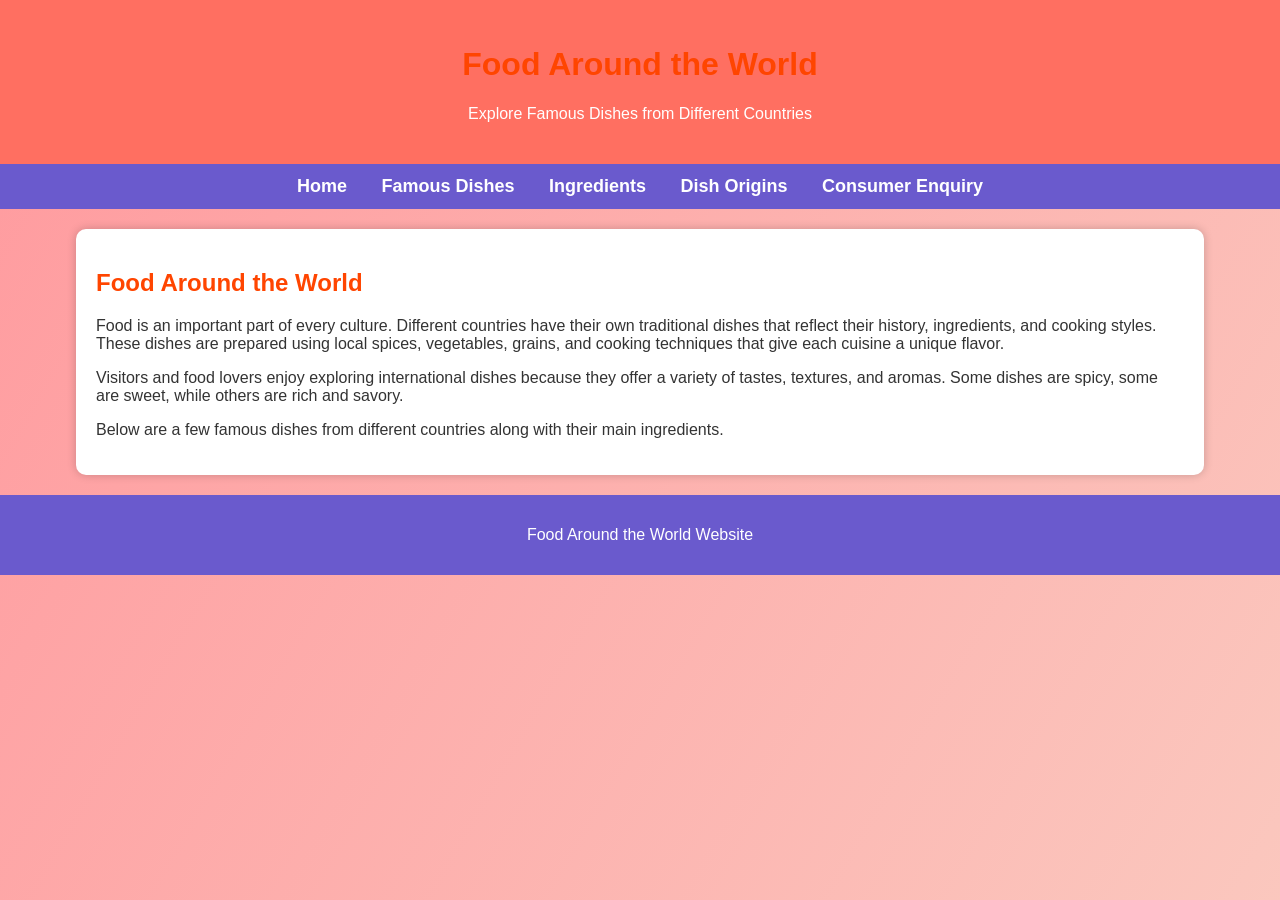
<file: index.html>
<!DOCTYPE html>
<html>
<head>
<title>Food Around the World</title>
<link rel="stylesheet" href="style.css">
</head>

<body>

<header>
<h1>Food Around the World</h1>
<p>Explore Famous Dishes from Different Countries</p>
</header>

<nav>
<a href="index.html">Home</a>
<a href="dishes.html">Famous Dishes</a>
<a href="ingredients.html">Ingredients</a>
<a href="origin.html">Dish Origins</a>
<a href="enquiry.html">Consumer Enquiry</a>
</nav>

<div class="container">

<h2>Food Around the World</h2>

<p>Food is an important part of every culture. Different countries have their own traditional dishes that reflect their history, ingredients, and cooking styles. These dishes are prepared using local spices, vegetables, grains, and cooking techniques that give each cuisine a unique flavor.</p>

<p>Visitors and food lovers enjoy exploring international dishes because they offer a variety of tastes, textures, and aromas. Some dishes are spicy, some are sweet, while others are rich and savory.</p>

<p>Below are a few famous dishes from different countries along with their main ingredients.</p>

</div>

<footer>
<p>Food Around the World Website</p>
</footer>

</body>
</html>
</file>
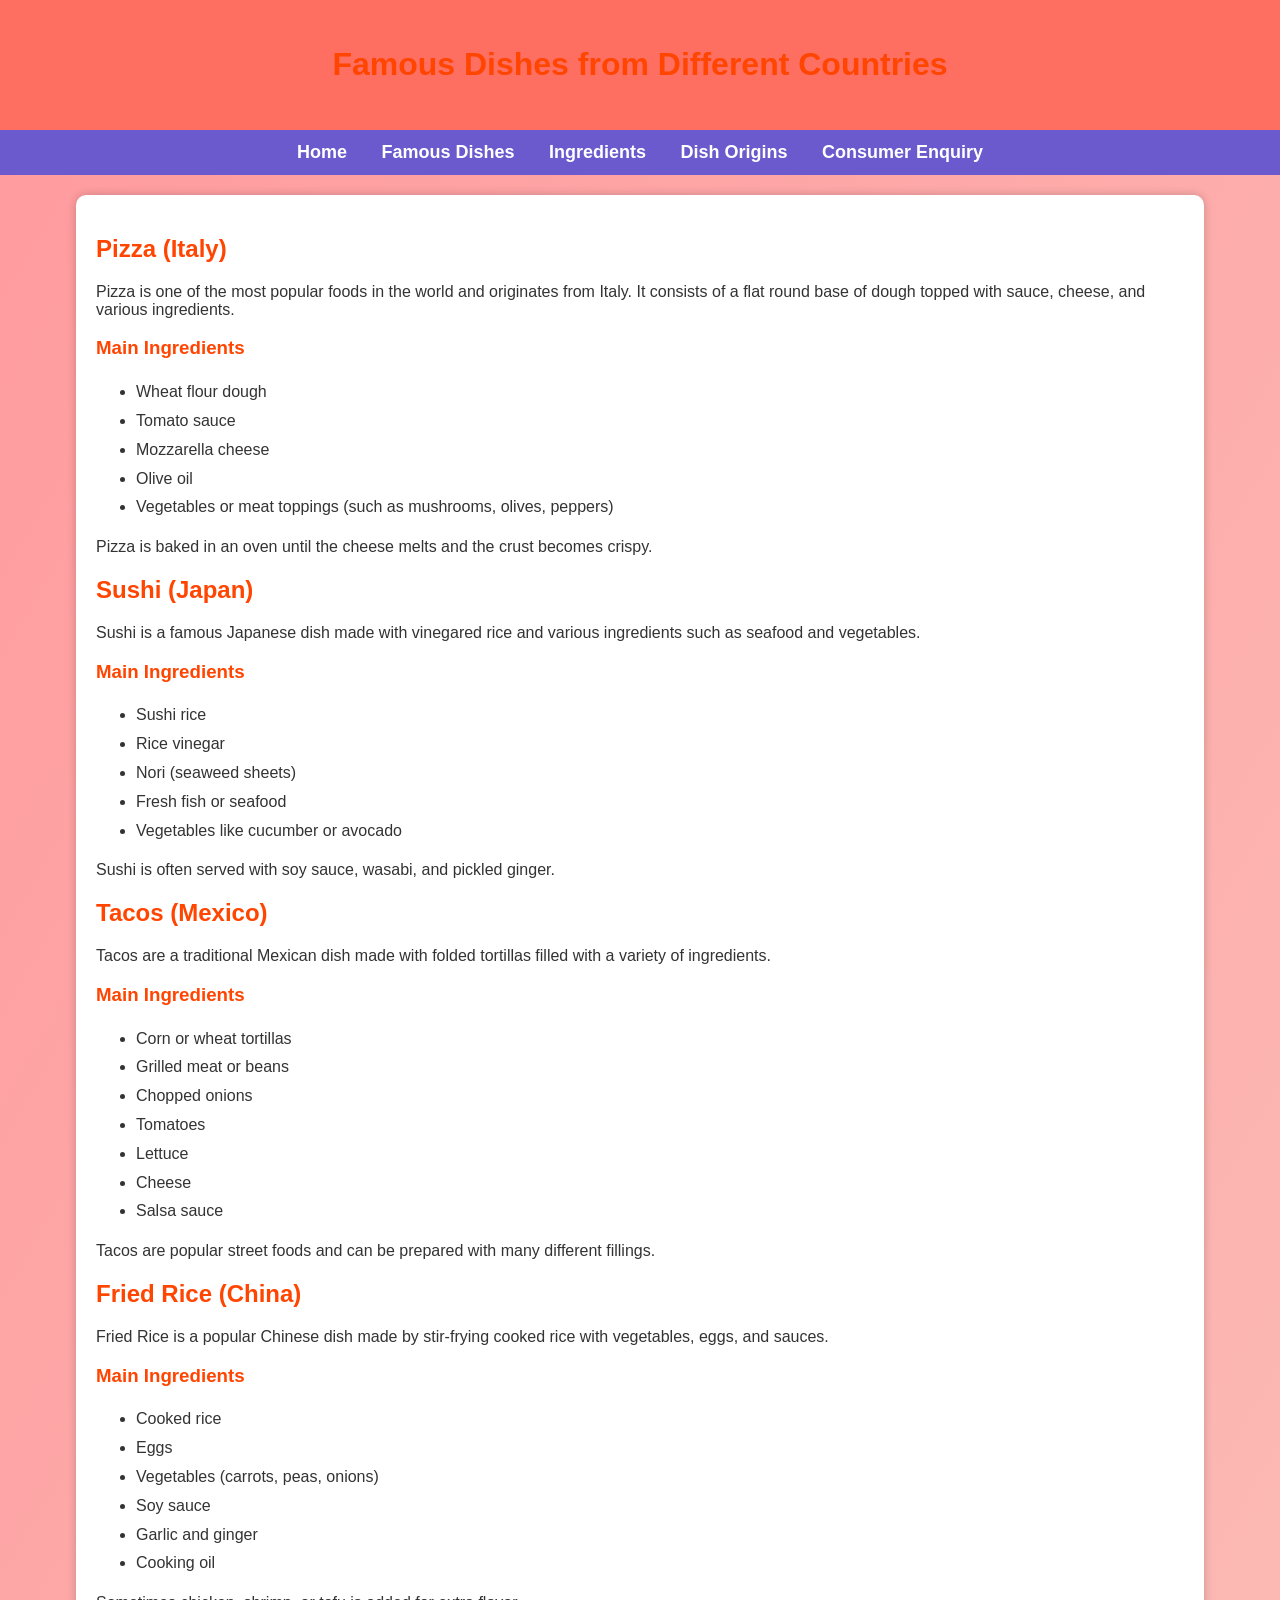
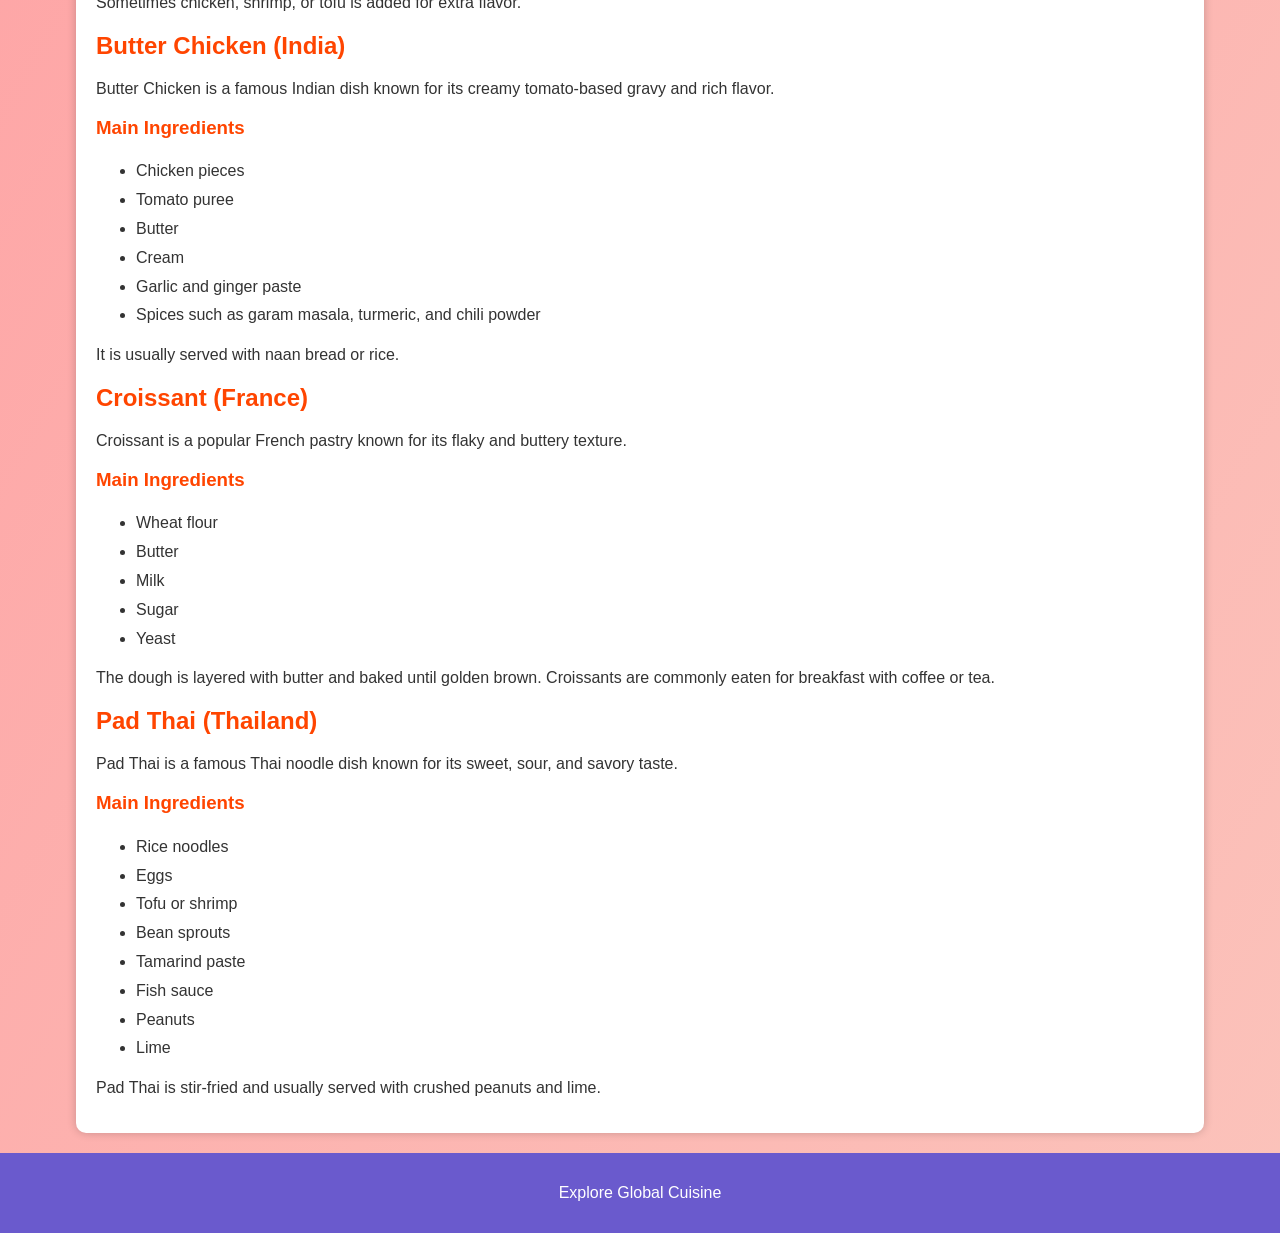
<file: dishes.html>
<!DOCTYPE html>
<html>
<head>
<title>Famous Dishes</title>
<link rel="stylesheet" href="style.css">
</head>

<body>

<header>
<h1>Famous Dishes from Different Countries</h1>
</header>

<nav>
<a href="index.html">Home</a>
<a href="dishes.html">Famous Dishes</a>
<a href="ingredients.html">Ingredients</a>
<a href="origin.html">Dish Origins</a>
<a href="enquiry.html">Consumer Enquiry</a>
</nav>

<div class="container">

<h2>Pizza (Italy)</h2>
<p>Pizza is one of the most popular foods in the world and originates from Italy. It consists of a flat round base of dough topped with sauce, cheese, and various ingredients.</p>

<h3>Main Ingredients</h3>
<ul>
<li>Wheat flour dough</li>
<li>Tomato sauce</li>
<li>Mozzarella cheese</li>
<li>Olive oil</li>
<li>Vegetables or meat toppings (such as mushrooms, olives, peppers)</li>
</ul>

<p>Pizza is baked in an oven until the cheese melts and the crust becomes crispy.</p>

<h2>Sushi (Japan)</h2>
<p>Sushi is a famous Japanese dish made with vinegared rice and various ingredients such as seafood and vegetables.</p>

<h3>Main Ingredients</h3>
<ul>
<li>Sushi rice</li>
<li>Rice vinegar</li>
<li>Nori (seaweed sheets)</li>
<li>Fresh fish or seafood</li>
<li>Vegetables like cucumber or avocado</li>
</ul>

<p>Sushi is often served with soy sauce, wasabi, and pickled ginger.</p>

<h2>Tacos (Mexico)</h2>
<p>Tacos are a traditional Mexican dish made with folded tortillas filled with a variety of ingredients.</p>

<h3>Main Ingredients</h3>
<ul>
<li>Corn or wheat tortillas</li>
<li>Grilled meat or beans</li>
<li>Chopped onions</li>
<li>Tomatoes</li>
<li>Lettuce</li>
<li>Cheese</li>
<li>Salsa sauce</li>
</ul>

<p>Tacos are popular street foods and can be prepared with many different fillings.</p>

<h2>Fried Rice (China)</h2>
<p>Fried Rice is a popular Chinese dish made by stir-frying cooked rice with vegetables, eggs, and sauces.</p>

<h3>Main Ingredients</h3>
<ul>
<li>Cooked rice</li>
<li>Eggs</li>
<li>Vegetables (carrots, peas, onions)</li>
<li>Soy sauce</li>
<li>Garlic and ginger</li>
<li>Cooking oil</li>
</ul>

<p>Sometimes chicken, shrimp, or tofu is added for extra flavor.</p>

<h2>Butter Chicken (India)</h2>
<p>Butter Chicken is a famous Indian dish known for its creamy tomato-based gravy and rich flavor.</p>

<h3>Main Ingredients</h3>
<ul>
<li>Chicken pieces</li>
<li>Tomato puree</li>
<li>Butter</li>
<li>Cream</li>
<li>Garlic and ginger paste</li>
<li>Spices such as garam masala, turmeric, and chili powder</li>
</ul>

<p>It is usually served with naan bread or rice.</p>

<h2>Croissant (France)</h2>
<p>Croissant is a popular French pastry known for its flaky and buttery texture.</p>

<h3>Main Ingredients</h3>
<ul>
<li>Wheat flour</li>
<li>Butter</li>
<li>Milk</li>
<li>Sugar</li>
<li>Yeast</li>
</ul>

<p>The dough is layered with butter and baked until golden brown. Croissants are commonly eaten for breakfast with coffee or tea.</p>

<h2>Pad Thai (Thailand)</h2>
<p>Pad Thai is a famous Thai noodle dish known for its sweet, sour, and savory taste.</p>

<h3>Main Ingredients</h3>
<ul>
<li>Rice noodles</li>
<li>Eggs</li>
<li>Tofu or shrimp</li>
<li>Bean sprouts</li>
<li>Tamarind paste</li>
<li>Fish sauce</li>
<li>Peanuts</li>
<li>Lime</li>
</ul>

<p>Pad Thai is stir-fried and usually served with crushed peanuts and lime.</p>

</div>

<footer>
<p>Explore Global Cuisine</p>
</footer>

</body>
</html>
</file>
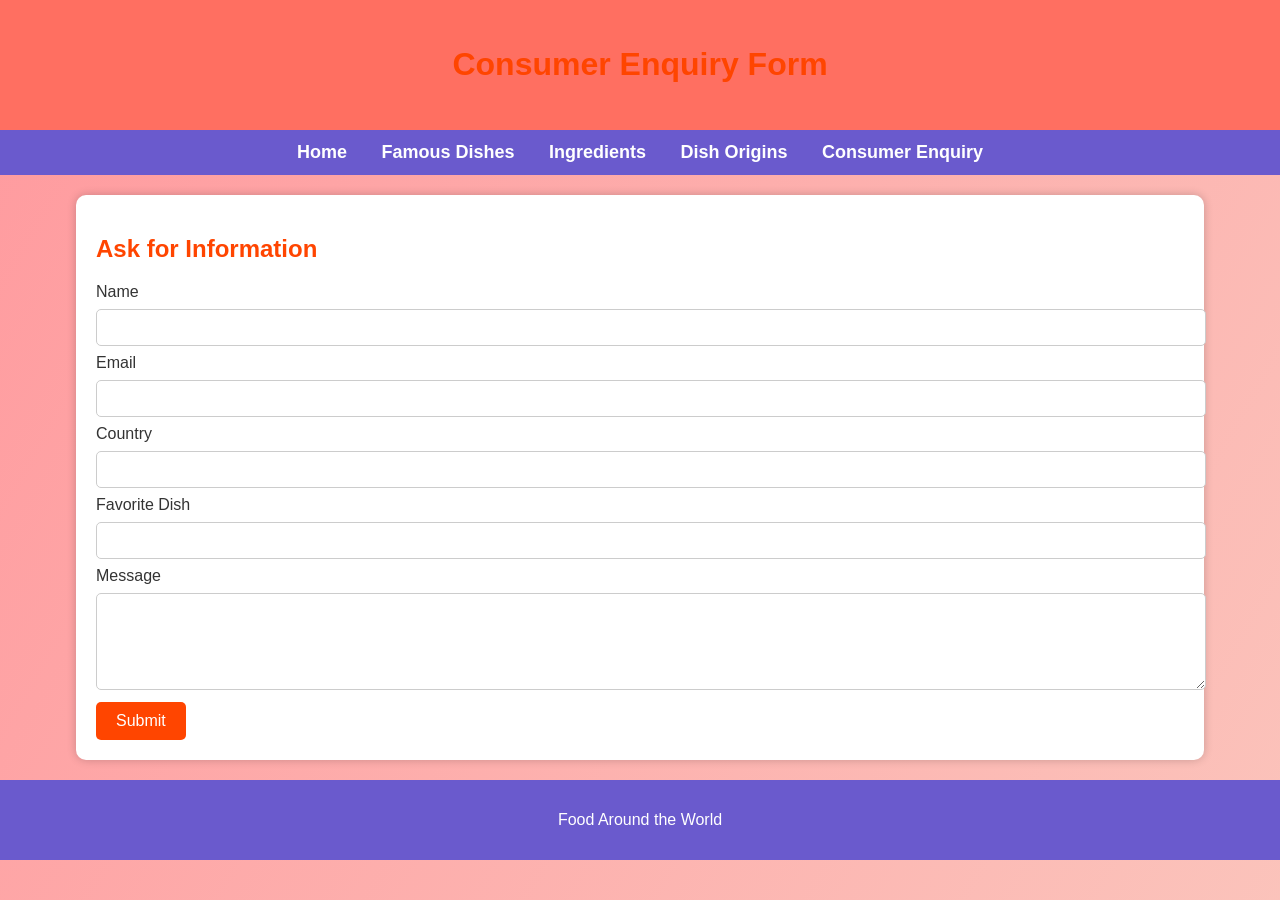
<file: enquiry.html>
<!DOCTYPE html>
<html>
<head>
<title>Consumer Enquiry</title>
<link rel="stylesheet" href="style.css">

<script>

function submitForm(){

var name=document.getElementById("name").value;
var email=document.getElementById("email").value;
var country=document.getElementById("country").value;

if(name=="" || email=="" || country=="")
{
alert("Please fill all fields.");
return false;
}

alert("Thank you "+name+"! Your enquiry has been received.");

}

</script>

</head>

<body>

<header>
<h1>Consumer Enquiry Form</h1>
</header>

<nav>
<a href="index.html">Home</a>
<a href="dishes.html">Famous Dishes</a>
<a href="ingredients.html">Ingredients</a>
<a href="origin.html">Dish Origins</a>
<a href="enquiry.html">Consumer Enquiry</a>
</nav>

<div class="container">

<h2>Ask for Information</h2>

<form onsubmit="submitForm(); return false;">

<label>Name</label>
<input type="text" id="name">

<label>Email</label>
<input type="email" id="email">

<label>Country</label>
<input type="text" id="country">

<label>Favorite Dish</label>
<input type="text">

<label>Message</label>
<textarea rows="5"></textarea>

<button type="submit">Submit</button>

</form>

</div>

<footer>
<p>Food Around the World</p>
</footer>

</body>
</html>
</file>
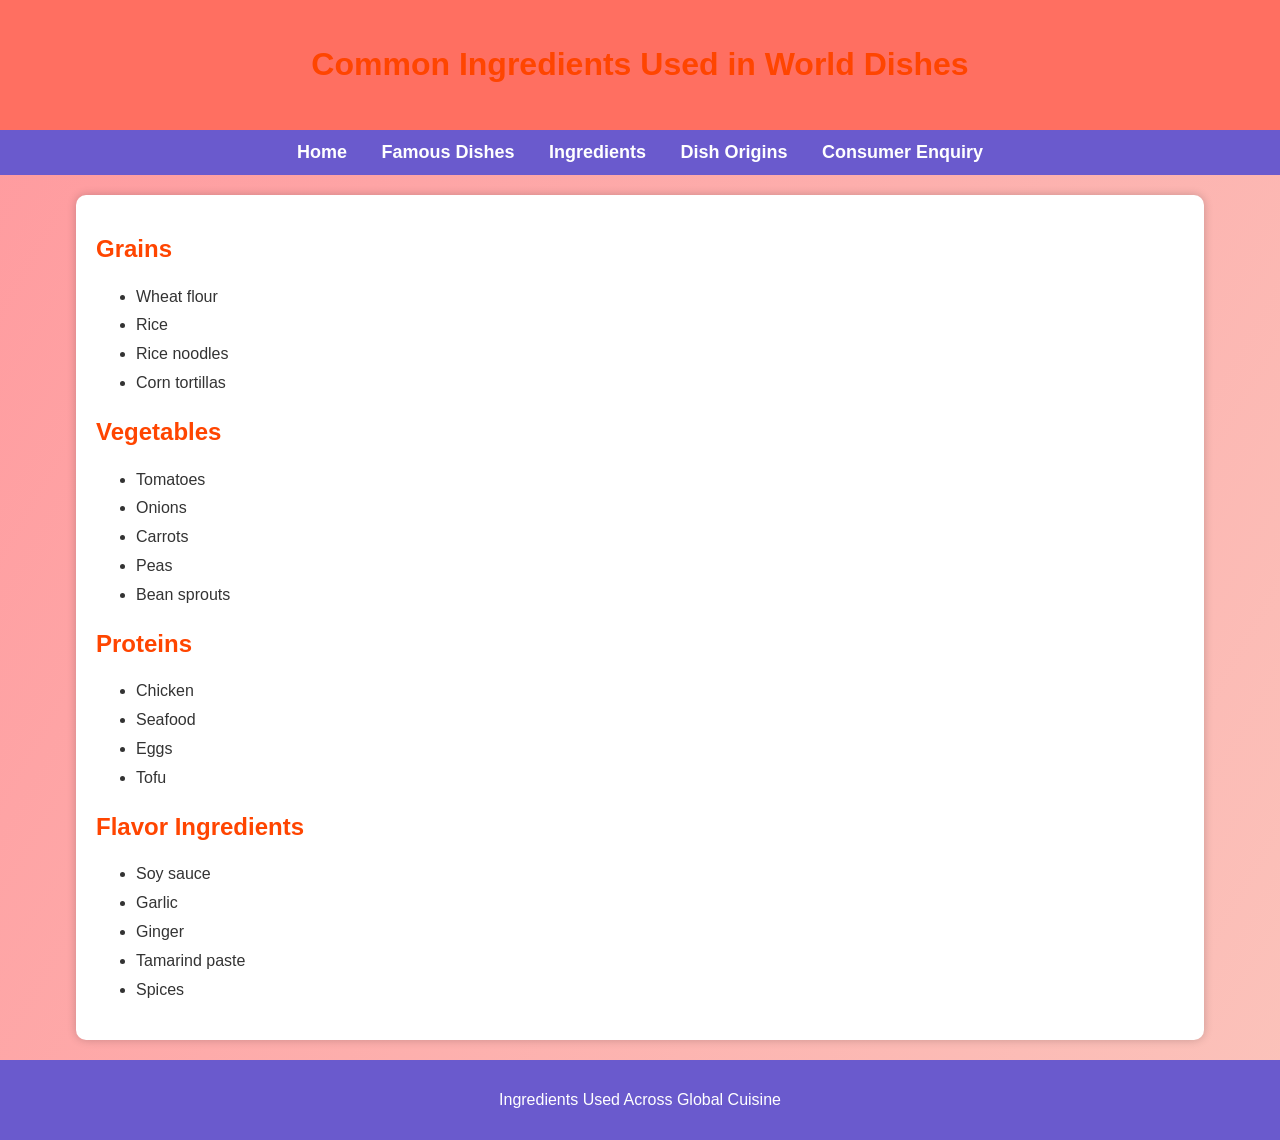
<file: ingredients.html>
<!DOCTYPE html>
<html>
<head>
<title>Common Ingredients</title>
<link rel="stylesheet" href="style.css">
</head>

<body>

<header>
<h1>Common Ingredients Used in World Dishes</h1>
</header>

<nav>
<a href="index.html">Home</a>
<a href="dishes.html">Famous Dishes</a>
<a href="ingredients.html">Ingredients</a>
<a href="origin.html">Dish Origins</a>
<a href="enquiry.html">Consumer Enquiry</a>
</nav>

<div class="container">

<h2>Grains</h2>
<ul>
<li>Wheat flour</li>
<li>Rice</li>
<li>Rice noodles</li>
<li>Corn tortillas</li>
</ul>

<h2>Vegetables</h2>
<ul>
<li>Tomatoes</li>
<li>Onions</li>
<li>Carrots</li>
<li>Peas</li>
<li>Bean sprouts</li>
</ul>

<h2>Proteins</h2>
<ul>
<li>Chicken</li>
<li>Seafood</li>
<li>Eggs</li>
<li>Tofu</li>
</ul>

<h2>Flavor Ingredients</h2>
<ul>
<li>Soy sauce</li>
<li>Garlic</li>
<li>Ginger</li>
<li>Tamarind paste</li>
<li>Spices</li>
</ul>

</div>

<footer>
<p>Ingredients Used Across Global Cuisine</p>
</footer>

</body>
</html>
</file>
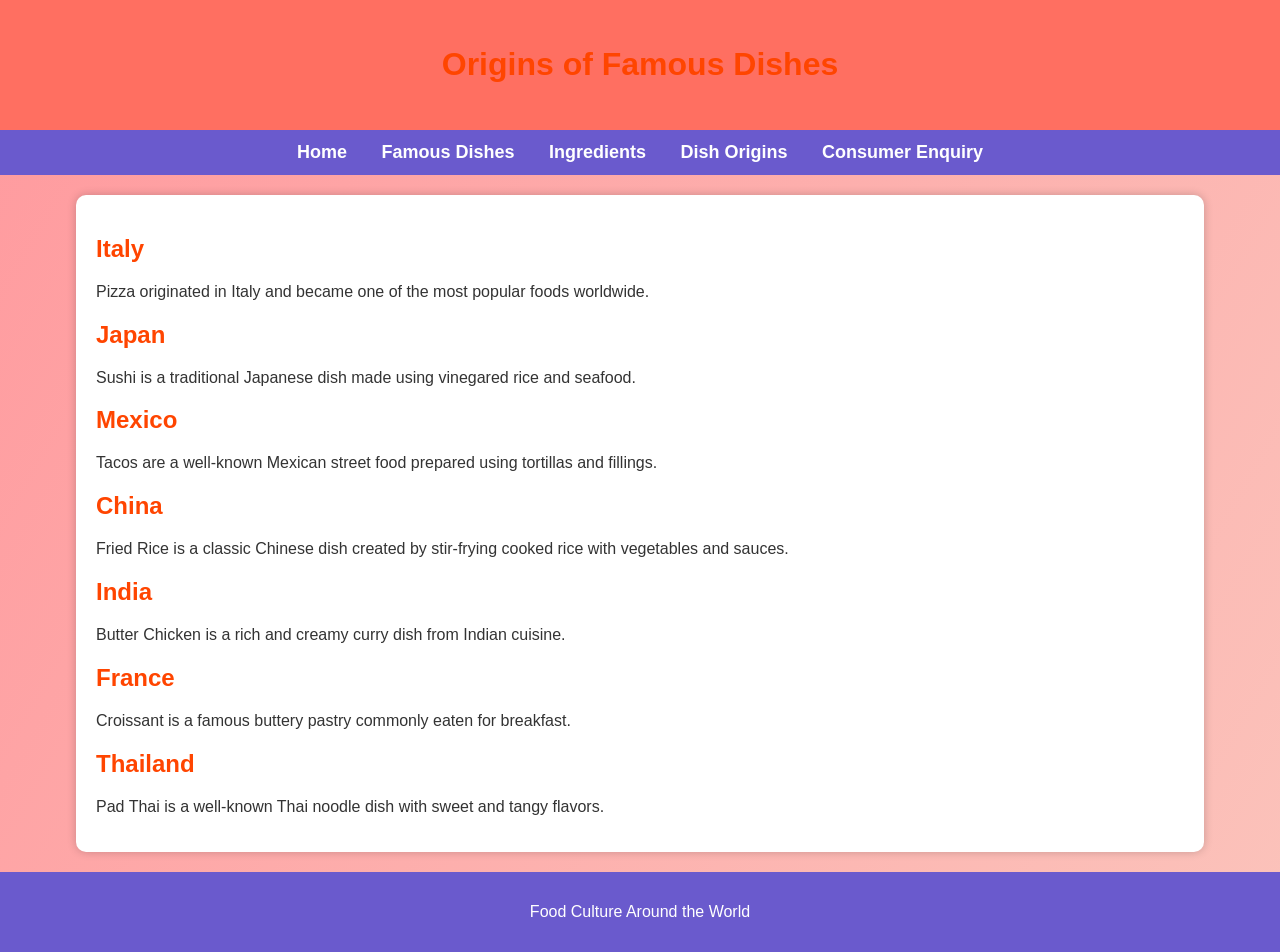
<file: origin.html>
<!DOCTYPE html>
<html>
<head>
<title>Dish Origins</title>
<link rel="stylesheet" href="style.css">
</head>

<body>

<header>
<h1>Origins of Famous Dishes</h1>
</header>

<nav>
<a href="index.html">Home</a>
<a href="dishes.html">Famous Dishes</a>
<a href="ingredients.html">Ingredients</a>
<a href="origin.html">Dish Origins</a>
<a href="enquiry.html">Consumer Enquiry</a>
</nav>

<div class="container">

<h2>Italy</h2>
<p>Pizza originated in Italy and became one of the most popular foods worldwide.</p>

<h2>Japan</h2>
<p>Sushi is a traditional Japanese dish made using vinegared rice and seafood.</p>

<h2>Mexico</h2>
<p>Tacos are a well-known Mexican street food prepared using tortillas and fillings.</p>

<h2>China</h2>
<p>Fried Rice is a classic Chinese dish created by stir-frying cooked rice with vegetables and sauces.</p>

<h2>India</h2>
<p>Butter Chicken is a rich and creamy curry dish from Indian cuisine.</p>

<h2>France</h2>
<p>Croissant is a famous buttery pastry commonly eaten for breakfast.</p>

<h2>Thailand</h2>
<p>Pad Thai is a well-known Thai noodle dish with sweet and tangy flavors.</p>

</div>

<footer>
<p>Food Culture Around the World</p>
</footer>

</body>
</html>
</file>
<file: style.css>
body{
font-family: Arial, sans-serif;
margin:0;
background: linear-gradient(120deg,#ff9a9e,#fad0c4,#fbc2eb,#a6c1ee);
background-size:400% 400%;
animation:bgmove 15s infinite alternate;
color:#333;
}

@keyframes bgmove{
0%{background-position:left;}
100%{background-position:right;}
}

header{
background:#ff6f61;
color:white;
text-align:center;
padding:25px;
}

nav{
background:#6a5acd;
text-align:center;
padding:12px;
}

nav a{
color:white;
text-decoration:none;
margin:15px;
font-size:18px;
font-weight:bold;
}

nav a:hover{
color:#ffd700;
}

.container{
width:85%;
margin:auto;
background:white;
padding:20px;
margin-top:20px;
border-radius:10px;
box-shadow:0 0 10px rgba(0,0,0,0.2);
}

h1,h2,h3{
color:#ff4500;
}

ul{
line-height:1.8;
}

footer{
background:#6a5acd;
color:white;
text-align:center;
padding:15px;
margin-top:20px;
}

input,textarea{
width:100%;
padding:10px;
margin:8px 0;
border-radius:5px;
border:1px solid #ccc;
}

button{
background:#ff4500;
color:white;
border:none;
padding:10px 20px;
font-size:16px;
border-radius:5px;
cursor:pointer;
}

button:hover{
background:#e03e00;
}
</file>
